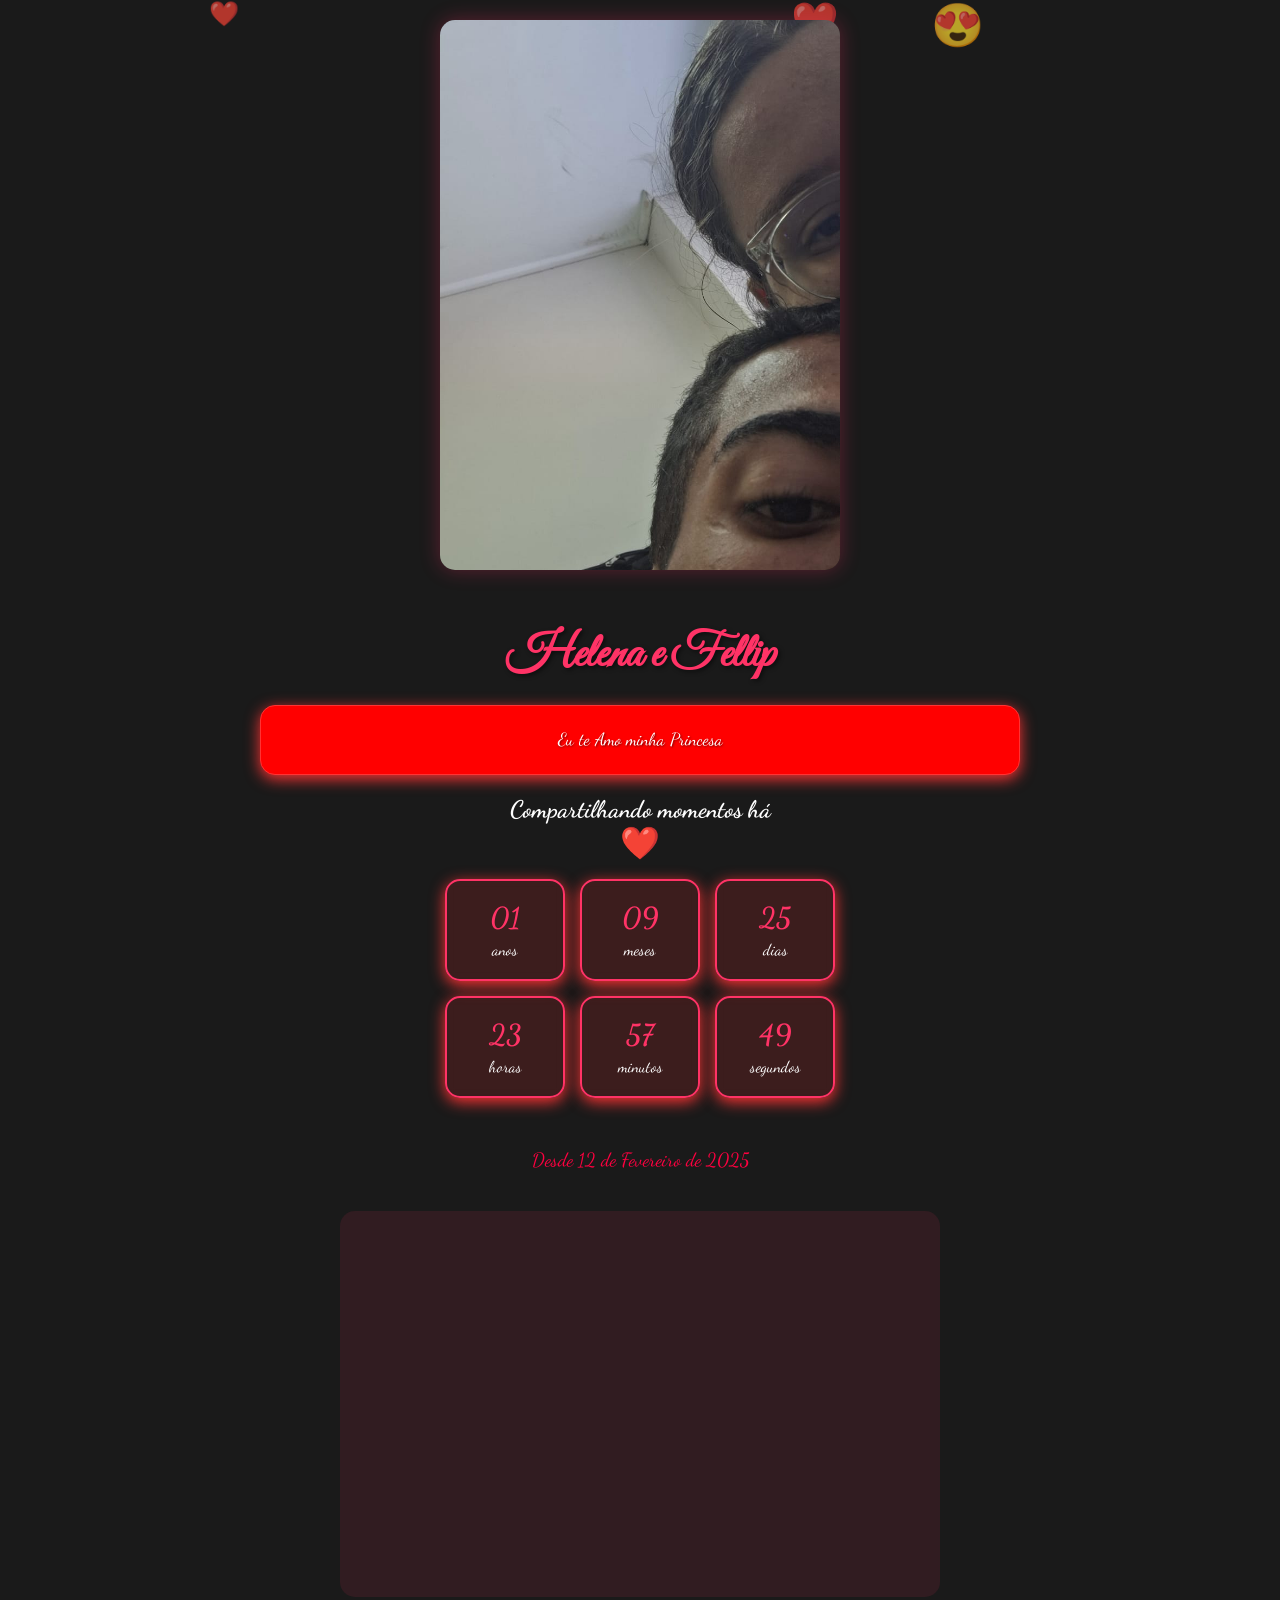
<file: index.html>
<!DOCTYPE html>
<html lang="pt-br">

<head>
    <meta charset="UTF-8">
    <meta name="viewport" content="width=device-width, initial-scale=1.0">
    <title>Helena e Fellip </title>
    <link href="https://fonts.googleapis.com/css2?family=Great+Vibes&family=Dancing+Script:wght@400;700&display=swap" rel="stylesheet">
   <link rel="stylesheet" href="style.css">
</head>
<body>
    <div class="hearts" id="hearts"></div>

    <div class="carousel-container">
        <div class="carousel" id="carousel">
            <div class="carousel-item" style="background-image: url('foto1.jpg')"></div>
            <div class="carousel-item" style="background-image: url('foto2.jpg')"></div>
            <div class="carousel-item" style="background-image: url('foto3.jpg')"></div>
            <div class="carousel-item" style="background-image: url('foto4.jpeg')"></div>
            <div class="carousel-item" style="background-image: url('foto5.jpeg')"></div>
            <div class="carousel-item" style="background-image: url('foto6.jpeg')"></div>
            <div class="carousel-item" style="background-image: url('foto7.jpeg')"></div>
            <div class="carousel-item" style="background-image: url('foto8.jpeg')"></div>
        </div>
    </div>

    <div class="content">
        <h1>Helena e Fellip</h1>
        
        <div class="text-container">
<p>
Eu te Amo minha Princesa
</p>
        </div>

        <h2>Compartilhando momentos há</h2>
        
        <table class="love-table">
            <tr>
                <td>
                    <span id="anos">00</span>
                    anos
                </td>
                <td>
                    <span id="meses">00</span>
                    meses
                </td>
                <td>
                    <span id="dias">00</span>
                    dias
                </td>
            </tr>
            <tr>
                <td>
                    <span id="horas">00</span>
                    horas
                </td>
                <td>
                    <span id="minutos">00</span>
                    minutos
                </td>
                <td>
                    <span id="segundos">00</span>
                    segundos
                </td>
            </tr>
        </table>

        <div class="counter">Desde 12 de Fevereiro de 2025</div>

        <div class="music-player">
<iframe data-testid="embed-iframe" style="border-radius:12px" src="https://open.spotify.com/embed/track/1mea3bSkSGXuIRvnydlB5b?utm_source=generator" width="100%" height="352" frameBorder="0" allowfullscreen="" allow="autoplay; clipboard-write; encrypted-media; fullscreen; picture-in-picture" loading="lazy"></iframe>
<script src="script.js"></script>

</html>
</file>
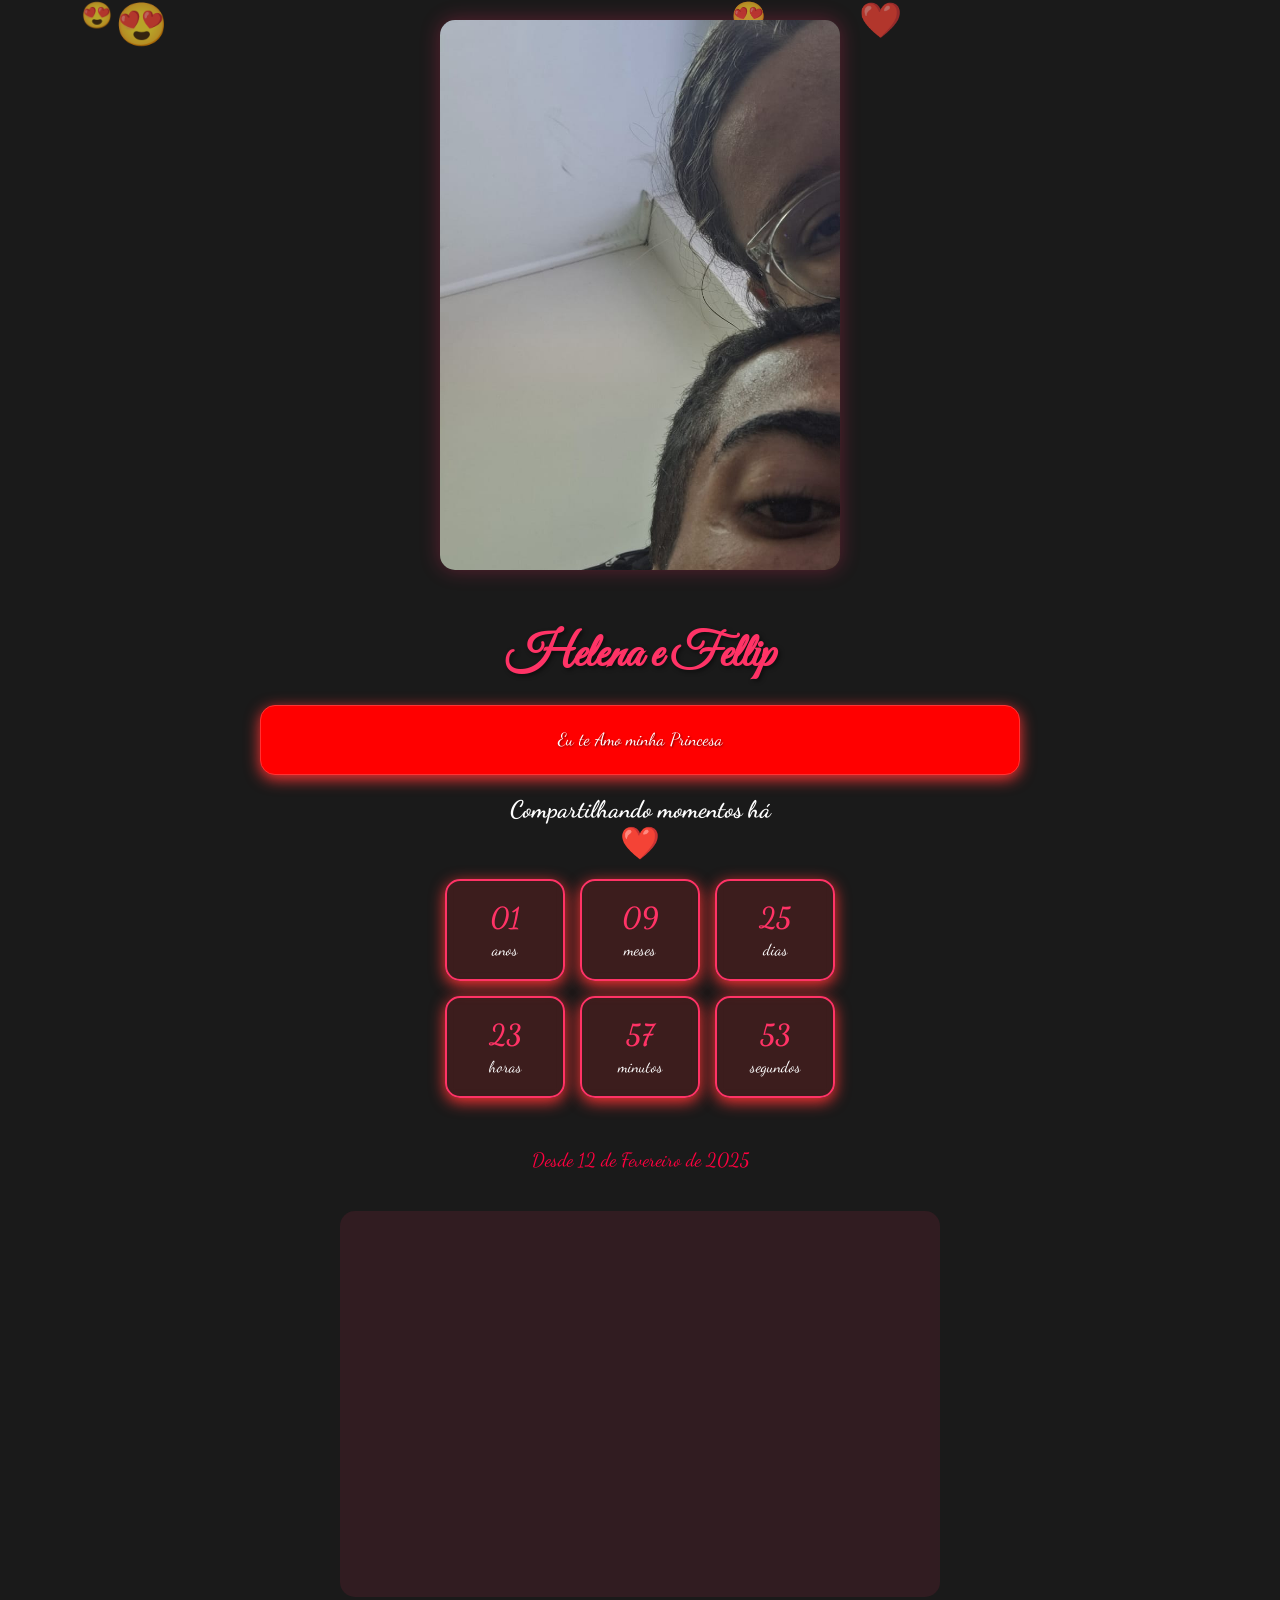
<file: pagina.html>
<!DOCTYPE html>
<html lang="pt-br">

<head>
    <meta charset="UTF-8">
    <meta name="viewport" content="width=device-width, initial-scale=1.0">
    <title>Helena e Fellip </title>
    <link href="https://fonts.googleapis.com/css2?family=Great+Vibes&family=Dancing+Script:wght@400;700&display=swap" rel="stylesheet">
   <link rel="stylesheet" href="style.css">
</head>
<body>
    <div class="hearts" id="hearts"></div>

    <div class="carousel-container">
        <div class="carousel" id="carousel">
            <div class="carousel-item" style="background-image: url('foto1.jpg')"></div>
            <div class="carousel-item" style="background-image: url('foto2.jpg')"></div>
            <div class="carousel-item" style="background-image: url('foto3.jpg')"></div>
            <div class="carousel-item" style="background-image: url('foto4.jpeg')"></div>
            <div class="carousel-item" style="background-image: url('foto5.jpeg')"></div>
            <div class="carousel-item" style="background-image: url('foto6.jpeg')"></div>
            <div class="carousel-item" style="background-image: url('foto7.jpeg')"></div>
            <div class="carousel-item" style="background-image: url('foto8.jpeg')"></div>
        </div>
    </div>

    <div class="content">
        <h1>Helena e Fellip</h1>
        
        <div class="text-container">
<p>
Eu te Amo minha Princesa
</p>
        </div>

        <h2>Compartilhando momentos há</h2>
        
        <table class="love-table">
            <tr>
                <td>
                    <span id="anos">00</span>
                    anos
                </td>
                <td>
                    <span id="meses">00</span>
                    meses
                </td>
                <td>
                    <span id="dias">00</span>
                    dias
                </td>
            </tr>
            <tr>
                <td>
                    <span id="horas">00</span>
                    horas
                </td>
                <td>
                    <span id="minutos">00</span>
                    minutos
                </td>
                <td>
                    <span id="segundos">00</span>
                    segundos
                </td>
            </tr>
        </table>

        <div class="counter">Desde 12 de Fevereiro de 2025</div>

        <div class="music-player">
<iframe data-testid="embed-iframe" style="border-radius:12px" src="https://open.spotify.com/embed/track/1mea3bSkSGXuIRvnydlB5b?utm_source=generator" width="100%" height="352" frameBorder="0" allowfullscreen="" allow="autoplay; clipboard-write; encrypted-media; fullscreen; picture-in-picture" loading="lazy"></iframe>
<script src="script.js"></script>
</html>
</file>
<file: style.css>
* {
            margin: 0;
            padding: 0;
            box-sizing: border-box;
        }

        body {
            background: #1a1a1a;
            color: #fff;
            font-family: 'Dancing Script', cursive;
            min-height: 100vh;
            overflow-x: hidden;
        }

        .carousel-container {
            width: 95%;
            max-width: 400px; /* Reduzido para fotos verticais */
            margin: 20px auto;
            position: relative;
            border-radius: 15px;
            overflow: hidden;
            box-shadow: 0 0 20px rgba(255,51,102,0.3);
        }

        .carousel {
            display: flex;
            transition: transform 0.3s ease-in-out;
        }

        .carousel-item {
            min-width: 100%;
            height: 550px; /* Aumentado para formato vertical */
            background-size: cover;
            background-position: center;
            background-repeat: no-repeat;
        }

        .hearts {
            position: fixed;
            top: 0;
            left: 0;
            width: 100%;
            height: 100%;
            pointer-events: none;
            z-index: 0;
        }

        .heart {
            position: absolute;
            font-size: 24px;
            animation: fall 8s linear infinite;
            opacity: 0.7;
        }

        @keyframes fall {
            0% { transform: translateY(-100%) rotate(0deg); opacity: 0; }
            50% { opacity: 0.7; }
            100% { transform: translateY(100vh) rotate(360deg); opacity: 0; }
        }

        .content {
            position: relative;
            z-index: 2;
            padding: 20px;
            max-width: 800px;
            margin: 0 auto;
            text-align: center;
        }

        h1 {
            font-family: 'Great Vibes', cursive;
            color: #ff3366;
            font-size: 3em;
            text-shadow: 2px 2px 4px rgba(0,0,0,0.5);
            margin: 15px 0;
        }

        /* Estilo para a seção de texto */
        .text-container {
            background: rgb(255, 0, 0); /* Fundo translúcido */
            backdrop-filter: blur(10px); /* Efeito de desfoque */
            border-radius: 15px;
            padding: 20px;
            margin: 20px 0;
            border: 1px solid rgb(255, 51, 51);
            box-shadow: 0 4px 15px rgb(255, 51, 51);
        }

        .text-container p {
            font-size: 1.1em;
            line-height: 1.6;
            color: #fff;
            text-shadow: 1px 1px 2px rgba(0, 0, 0, 0.5);
        }

        .love-table {
            margin: 25px auto;
            border-collapse: separate;
            border-spacing: 15px;
            position: relative;
            max-width: 800px;
        }

        .love-table::before {
            content: '❤️';
            position: absolute;
            top: -25px;
            left: 50%;
            transform: translateX(-50%);
            font-size: 2em;
            animation: pulse 1.5s infinite;
        }

        .love-table td {
            background: rgba(255, 51, 51, 0.15);
            border: 2px solid #ff3366;
            border-radius: 15px;
            padding: 20px;
            min-width: 120px;
            text-align: center;
            position: relative;
            backdrop-filter: blur(5px);
            box-shadow: 0 4px 15px rgb(255, 51, 51);
            transition: all 0.3s ease;
        }

        .love-table td span {
            display: block;
            font-size: 1.8em;
            font-weight: bold;
            color: #ff3366;
            margin-bottom: 5px;
        }

        .love-table td:hover {
            transform: translateY(-5px);
            box-shadow: 0 8px 25px rgb(252, 0, 0);
        }

        @keyframes pulse {
            0% { transform: translateX(-50%) scale(1); }
            50% { transform: translateX(-50%) scale(1.2); }
            100% { transform: translateX(-50%) scale(1); }
        }

        .counter {
            font-size: 1.2em;
            margin: 20px 0;
            color: #ff0040;
            text-align: center;
            width: 100%;
            display: block;
            padding: 10px 0;
        }

        .music-player {
            margin: 30px 0;
            padding: 15px;
            background: rgba(255,51,102,0.1);
            border-radius: 15px;
            width: 90%;
            max-width: 600px;
            margin-left: auto;
            margin-right: auto;
        }

        @media (max-width: 768px) {
            h1 {
                font-size: 2.5em;
            }

            .carousel-container {
                max-width: 350px;
            }

            .carousel-item {
                height: 480px;
            }

            .text-container {
                padding: 15px;
            }

            .text-container p {
                font-size: 1em;
            }

            .love-table {
                border-spacing: 10px;
            }
            
            .love-table td {
                padding: 15px;
                min-width: 100px;
            }
            
            .love-table td span {
                font-size: 1.5em;
            }
        }

        @media (max-width: 480px) {
            h1 {
                font-size: 2em;
            }

            .carousel-container {
                max-width: 300px;
            }

            .carousel-item {
                height: 420px;
            }

            .text-container {
                padding: 10px;
            }

            .text-container p {
                font-size: 0.95em;
            }

            .love-table {
                border-spacing: 5px;
                width: 95%;
            }
            
            .love-table td {
                padding: 10px;
                min-width: 80px;
                font-size: 0.9em;
            }
            
            .love-table td span {
                font-size: 1.2em;
            }
            
            .love-table::before {
                font-size: 1.5em;
                top: -20px;
            }
        }
</file>
